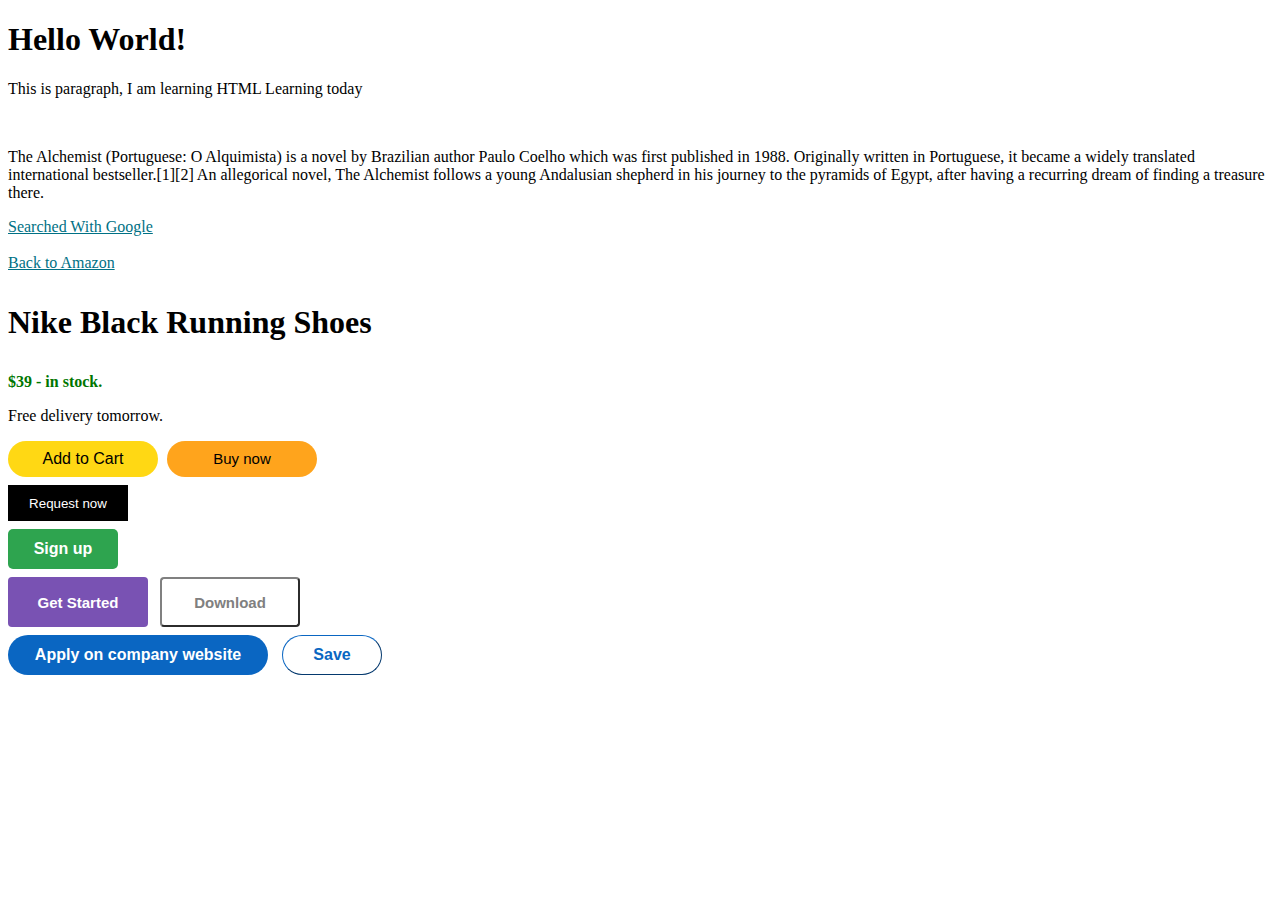
<file: YoutubeClone/intro-to-html/index.html>
<!DOCTYPE html>
<html lang="en">
<!--This is my first html code-->
<title>Index Page</title>
<head>
    <meta charset="UTF-8">
    <meta name="viewport" content="width=device-width, initial-scale=1.0">
    <meta http-equiv="X-UA-Compatible" content="ie=edge">
    <title>Document</title>
    <link rel="stylesheet" href="css/index.css">
</head>
<body>
    <h1>Hello World!</h1>
    <p>This is paragraph, I am learning HTML Learning today</p>
    <br>
    <p>The Alchemist (Portuguese: O Alquimista) is a novel by Brazilian author Paulo Coelho which was first published in 1988. Originally written in Portuguese, it became a widely translated international bestseller.[1][2] An allegorical novel, The Alchemist follows a young Andalusian shepherd in his journey to the pyramids of Egypt, after having a recurring dream of finding a treasure there. </p>
    <a href = "https://www.google.com/" target = _blank >Searched With Google</a>
    <br><br>
    <a href = "https://www.amazon.com/" target="_blank">Back to Amazon</a>
    <p class="name">Nike Black Running Shoes</p>
    <p class="stockprice">$39 - in stock.</p>
    <p>Free delivery tomorrow.</p>
    <button class="AddToCart-button">Add to Cart</button>
    <button class="BuyNow-button">Buy now</button>
    <br>
    <button class="RequestNow-button">Request now</button>    
    <br>
    <button class="SignUp-button">Sign up</button>
    <br>
    <button class="GetStarted-button">Get Started</button>
    <button class="Download-button">Download</button>
    <br>
    <button class="Apply-button">Apply on company website</button>
    <button class="save-button">Save</button>


</body>
</html>
</file>
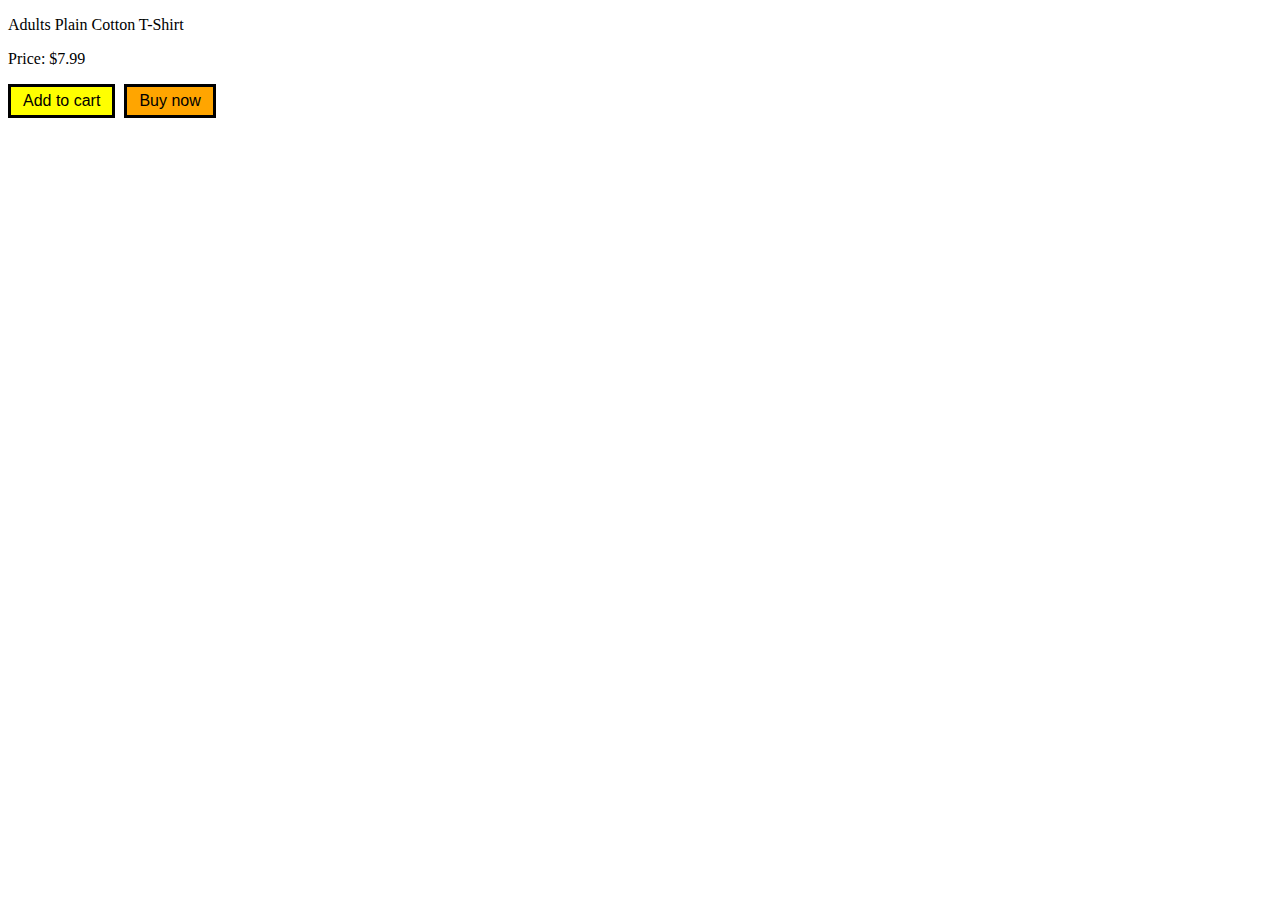
<file: JavaScript/4i.html>
<!DOCTYPE html>
<html>
    <head>
        <style>
            .addtocart{
                background-color: yellow;
                border: black;
                border : 3px solid;
                padding: 5px 12px;
                margin-right: 5px;
                font-size: 16px;
                font-family: Arial, Helvetica, sans-serif;
            }
            .buynow{
                background-color: orange;
                border: black;
                border: 3px solid;
                padding: 5px 12px;
                font-size: 16px;
                font-family: Arial, Helvetica, sans-serif;
            }
        </style>
    </head>
    <body>
        <p>Adults Plain Cotton T-Shirt</p>
        <p>Price: $7.99</p>
        <button class="addtocart" 
            onclick="
            alert('Added');
            ">
            Add to cart
        </button>
        <button class="buynow"
            onclick="
            console.log('Loading...');
            alert('Purchased');
            "
            >Buy now
        </button>
    </body>
</html>
</file>
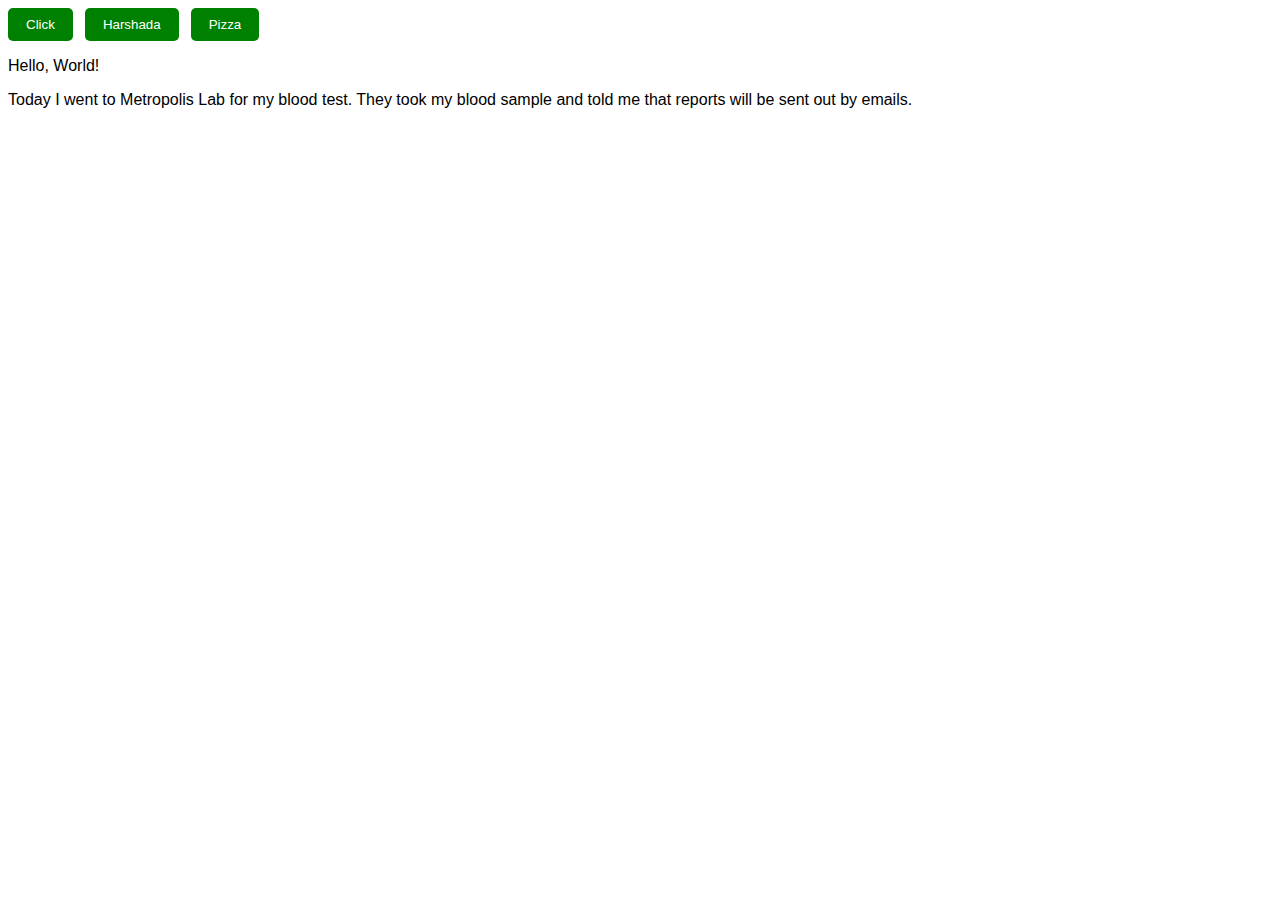
<file: YoutubeClone/intro-to-html/buttons.html>
<!DOCTYPE html>
    <head>
        <title>Buttons</title>
        <link rel="stylesheet" href="css/buttons.css">
    </head>
<body>
    <button>Click</button>
    <button>Harshada</button>
    <button>Pizza</button>
    <p>Hello, World!</p>
    <p>Today I went to Metropolis Lab for my blood test. They took my blood sample and told me that reports will be sent out by emails.</p>
</body>
</html>
</file>
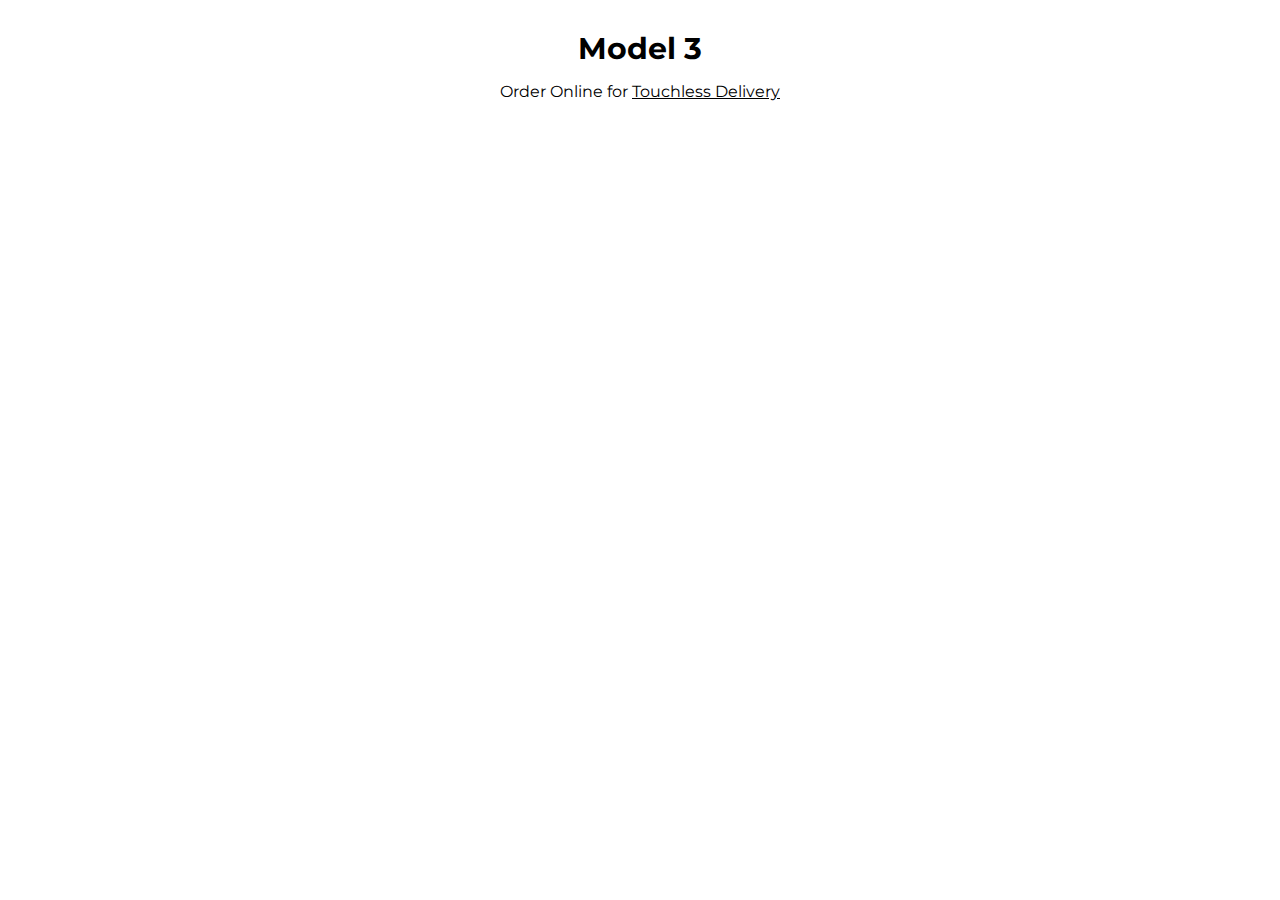
<file: YoutubeClone/intro-to-html/demo.html>
<!DOCTYPE html>
<head>
    <title>Demo Page</title>
    <link rel="stylesheet" href="css/demo.css">
    <link rel="preconnect" href="https://fonts.googleapis.com">
    <link rel="preconnect" href="https://fonts.gstatic.com" crossorigin>
    <link href="https://fonts.googleapis.com/css2?family=Montserrat:ital@0;1&display=swap" rel="stylesheet">
</head>
<body>
    <p class="model">Model 3</p>
    <p class="Order">Order Online for <span class="delivery">Touchless Delivery</span></p>
</body>
</html>
</file>
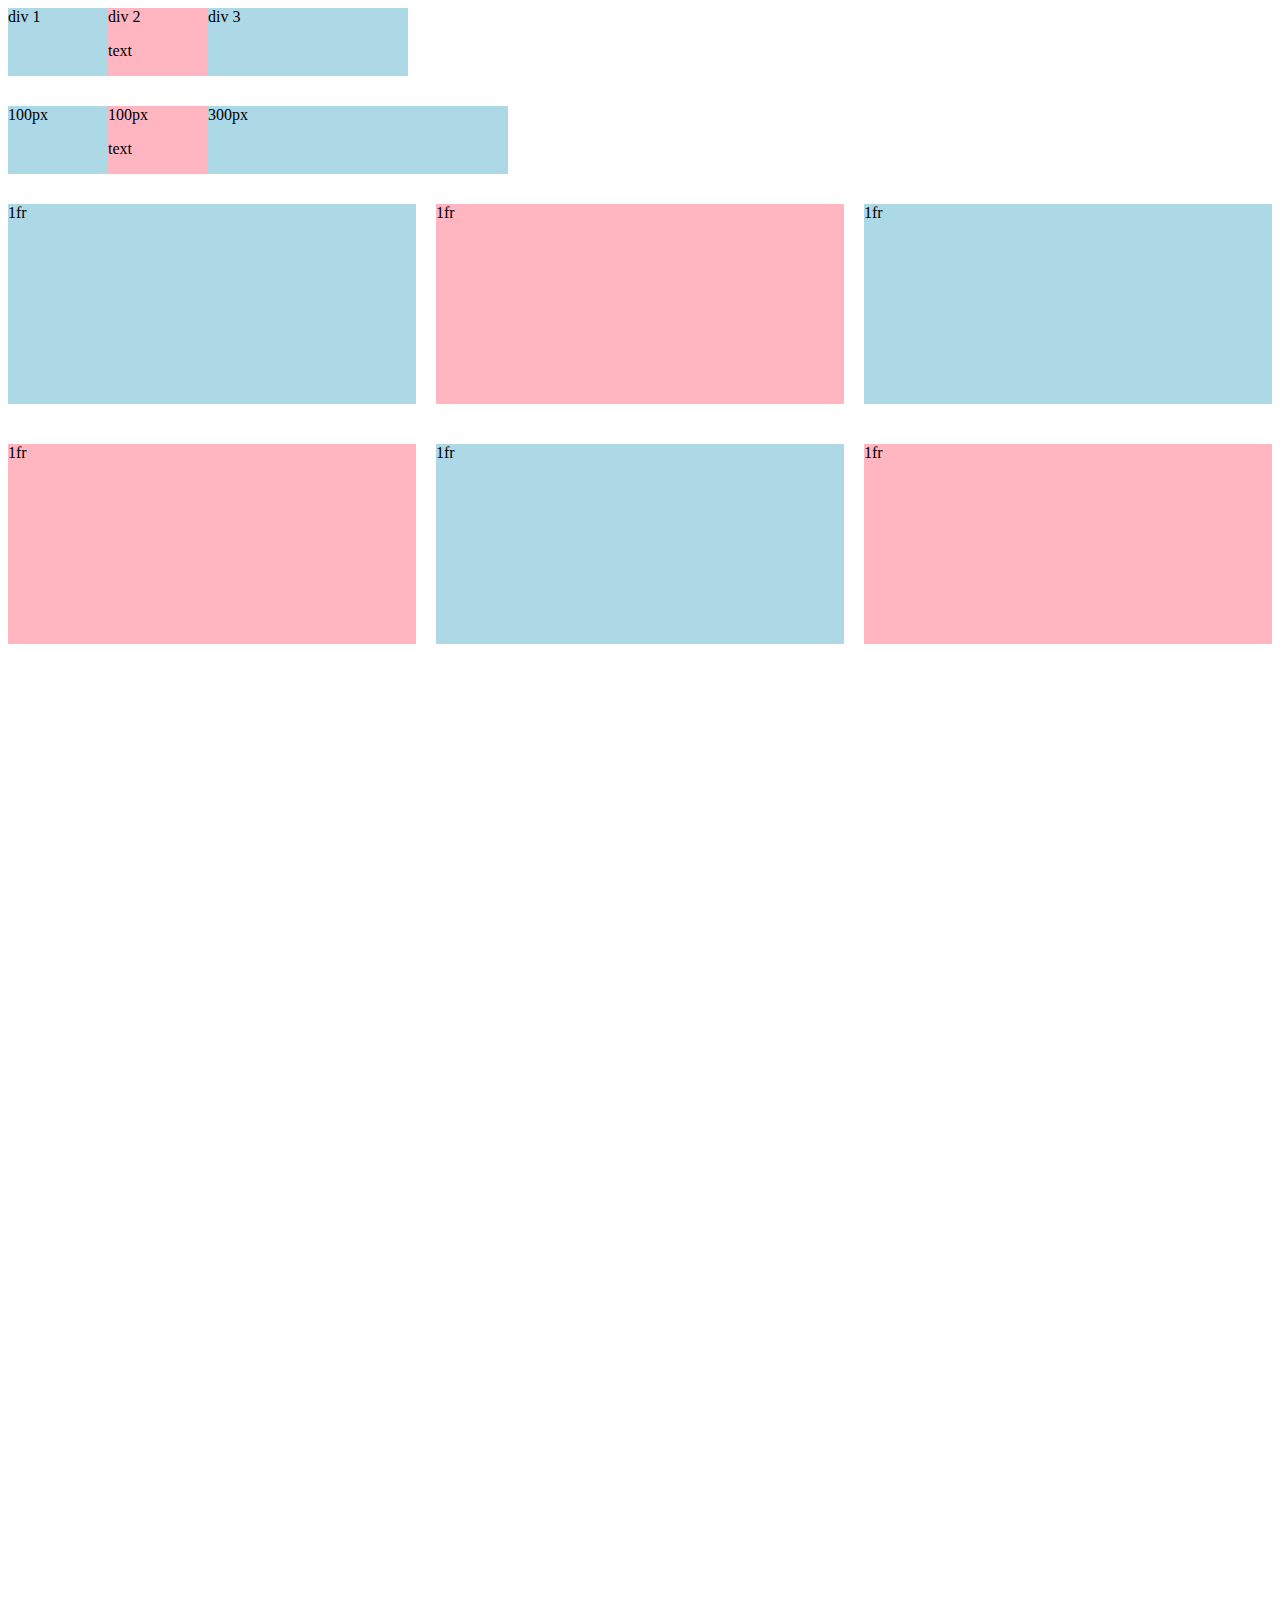
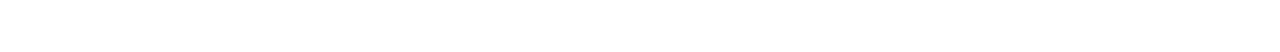
<file: YoutubeClone/intro-to-html/grid.html>
<!DOCTYPE html>
<html>
    <head>
        <title>Grid Practise</title>
    </head>
    <body style="padding-bottom: 1000px;">
        <div style="
        display: grid;
        grid-template-columns: 100px 100px 200px;
        ">
        <div style="background-color: lightblue;">
                div 1
            </div>
            <div style="background-color: lightpink;">
                div 2<p>text</p>
            </div>
            <div style="background-color: lightblue;">
                div 3
            </div>
        </div>

        <div style="
        margin-top: 30px;
        display: grid;
        grid-template-columns: 100px 100px 300px;
        ">
            <div style="background-color: lightblue;">
                100px
            </div>
            <div style="background-color: lightpink;">
                100px<p>text</p>
            </div>
            <div style="background-color: lightblue;">
                300px
            </div>
        </div>


        <div style="
        margin-top: 30px;
        display: grid;
        grid-template-columns: 1fr 1fr 1fr;
        column-gap: 20px;
        row-gap: 40px;
        ">
            <div style="background-color: lightblue; height: 200px;">
                1fr
            </div>
            <div style="background-color: lightpink;height: 200px;">
                1fr
            </div>
            <div style="background-color: lightblue;height: 200px;">
                1fr
            </div>
            <div style="background-color: lightpink;height: 200px;">
                1fr
            </div>
            <div style="background-color: lightblue;height: 200px;">
                1fr
            </div>
            <div style="background-color: lightpink;height: 200px;">
                1fr
            </div>
        </div>

    </body>
</html>
</file>
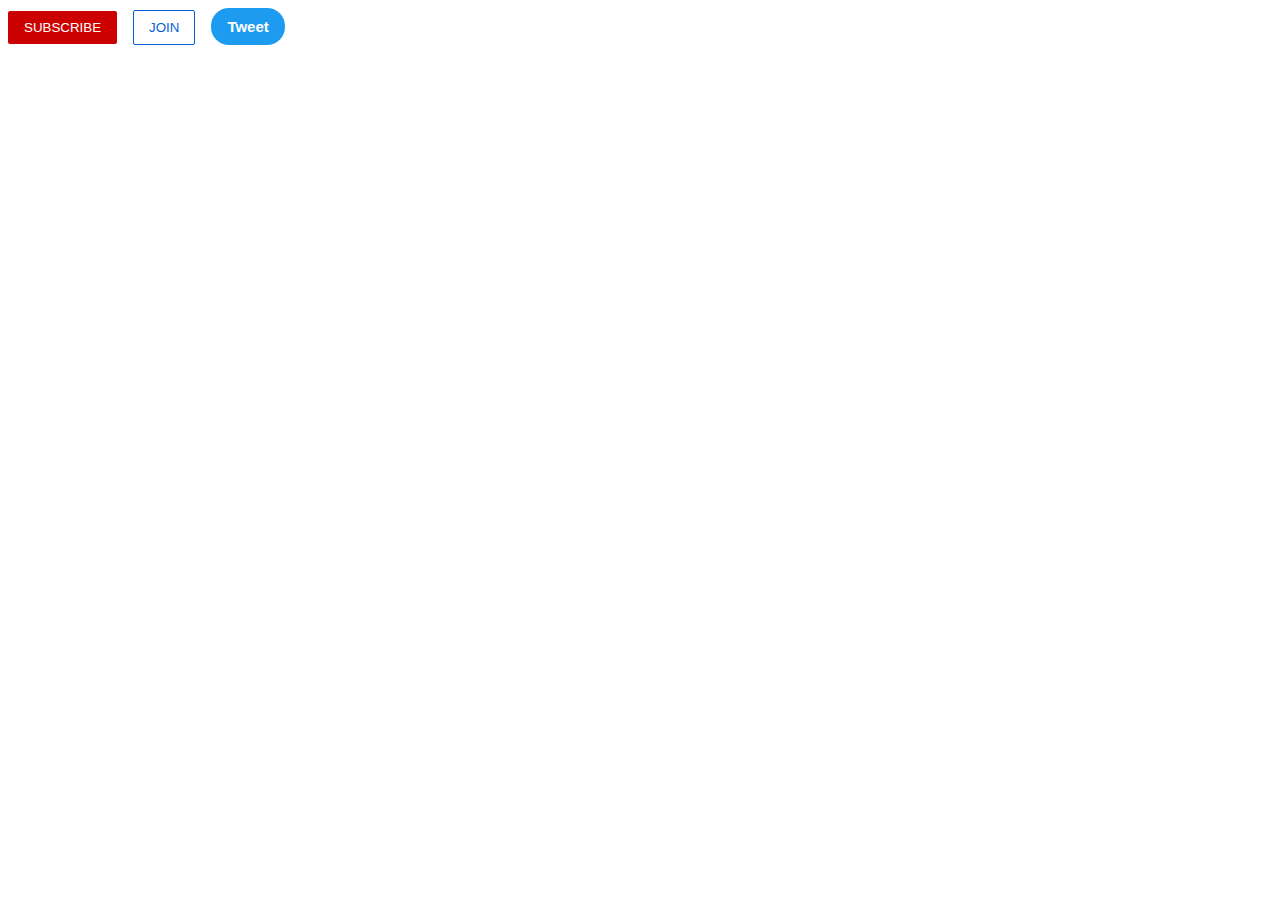
<file: YoutubeClone/intro-to-html/website.html>
<!DOCTYPE html>
<head>
    <link rel="stylesheet" href="css/website.css">
</head>
<body>
    <button class="subscribe-button">SUBSCRIBE</button>
    <button class="join-button">JOIN</button>
    <button class="tweet-button">Tweet</button>
</body>
</html>
</file>
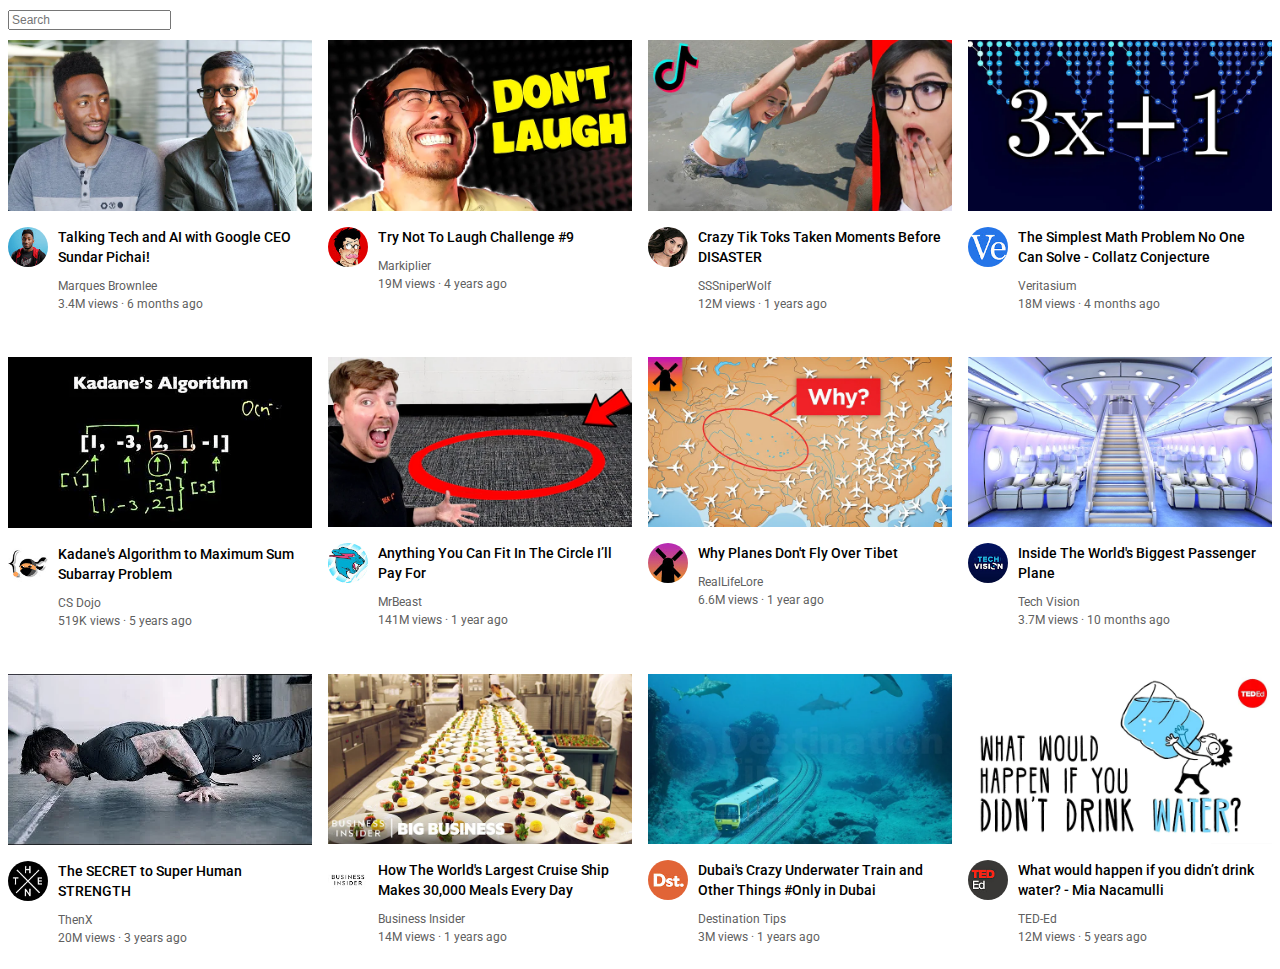
<file: YoutubeClone/intro-to-html/youtube.html>
<!DOCTYPE html>
<head>
    <link rel="preconnect" href="https://fonts.googleapis.com">
    <link rel="preconnect" href="https://fonts.gstatic.com" crossorigin>
    <link href="https://fonts.googleapis.com/css2?family=Montserrat:ital@0;1&family=Roboto:wght@400;500;700&display=swap" rel="stylesheet">
    <title>Youtube Clone</title>
    <style>
        .search-bar{
            font-size: 12px;
            margin-top: 10px;
            display: block;
        }
        p{
            font-family: Roboto,Arial, sans-serif;
            margin-bottom: 0;
            margin-top: 0;
        }
        .thumbnail{
            margin-top: 10px;
            width: 100%;
        }

        .video-title{
            margin-top: 12px;
            font-weight: 500;
            font-size: 14px;
            line-height: 20px;
            margin-bottom: 12px;
        }

        .video-author{
            font-size: 12px;
            margin-bottom: 4px;
            color: rgb(96,96,96);
        }
        .video-stats{
            margin-top: 0;
            font-size: 12px;
            margin-bottom: 16px;
            color: rgb(96, 96,96);
        }

        .profile-picture{ 
            border-radius: 50px;
            width: 40px;
        }

        .video-info-grid{
            display: grid;
            grid-template-columns: 50px 1fr;
        }

        .video-grid{
            display: grid; 
            grid-template-columns: 1fr 1fr 1fr 1fr;
            column-gap: 16px;
            row-gap: 20px;           
        }

        .channel-picture{
            margin-top: 12px;
        }

    </style>
</head>
<body>
    <input class="search-bar" type="text" placeholder="Search">

    <div class="video-grid">
        <div class="video-preview">
            <div class="video-thumbnail">
                <img class="thumbnail" src="images/thumbnail-1.webp">
            </div>
            <div class="video-info-grid">
                <div class="channel-picture">
                    <img class="profile-picture" src="channel-profile/channel-1.jpeg">
                </div>
                <div class="video-info">
                    <p class="video-title">
                        Talking Tech and AI with Google CEO Sundar Pichai!
                    </p>
                    <p class="video-author">
                        Marques Brownlee
                    </p>
                    <p class="video-stats">
                        3.4M views &#183; 6 months ago
                    </p>    
                </div>
            </div>
        </div>
    
            <div class="video-preview">
                <div class="video-thumbnail">
                    <img class="thumbnail" src="images/thumbnail-2.webp">
                </div>
                <div class="video-info-grid">
                    <div class="channel-picture">
                        <img class="profile-picture" src="channel-profile/channel-2.jpeg">
                    </div>
                    <div class="video-info">
                        <p class="video-title">
                            Try Not To Laugh Challenge #9
                        </p>
                        <p class="video-author">
                            Markiplier
                        </p>
                        <p class="video-stats">
                            19M views &#183; 4 years ago
                        </p>    
                    </div>
                </div>    
            </div>
    
            <div class="video-preview">
                <div class="video-thumbnail">
                    <img class="thumbnail" src="images/thumbnail-3.webp">
                </div>
                <div class="video-info-grid">
                    <div class="channel-picture">
                    <img class="profile-picture" src="channel-profile/channel-3.jpeg">
                    </div>
                    <div class="video-info">
                        <p class="video-title">
                            Crazy Tik Toks Taken Moments Before DISASTER
                        </p>
                        <p class="video-author">
                            SSSniperWolf
                        </p>
                        <p class="video-stats">
                            12M views &#183; 1 years ago
                        </p>    
                    </div>
                </div>
             </div>
    
        <div class="video-preview">
            <div class="video-thumbnail">
                <img class="thumbnail" src="images/thumbnail-4.webp">
            </div>
            <div class="video-info-grid">
                <div class="channel-picture">
                    <img class="profile-picture" src="channel-profile/channel-4.jpeg">
                </div>
                <div class="video-info">
                    <p class="video-title">
                        The Simplest Math Problem No One Can Solve - Collatz Conjecture
                    </p>
                    <p class="video-author">
                        Veritasium
                    </p>
                    <p class="video-stats">
                        18M views &#183; 4 months ago
                    </p>    
                </div>
            </div>
        </div>
    
        <div class="video-preview">
            <div class="video-thumbnail">
                <img class="thumbnail" src="images/thumbnail-5.webp">
            </div>
            <div class="video-info-grid">
                <div class="channel-picture">
                    <img class="profile-picture" src="channel-profile/channel-5.jpeg">
                </div>
                <div class="video-info">
                    <p class="video-title">
                        Kadane's Algorithm to Maximum Sum Subarray Problem
                    </p>
                    <p class="video-author">
                        CS Dojo
                    </p>
                    <p class="video-stats">
                        519K views &#183; 5 years ago
                    </p>    
                </div>
            </div>
        </div>
    
        <div class="video-preview">
            <div class="video-thumbnail">
                <img class="thumbnail" src="images/thumbnail-6.webp">
            </div>
            <div class="video-info-grid">
                <div class="channel-picture">
                    <img class="profile-picture" src="channel-profile/channel-6.jpeg">
                </div>
                <div class="video-info">
                    <p class="video-title">
                        Anything You Can Fit In The Circle I’ll Pay For
                    </p>
                    <p class="video-author">
                        MrBeast
                    </p>
                    <p class="video-stats">
                        141M views &#183; 1 year ago
                    </p>    
                </div>
            </div>
        </div>
    
        <div class="video-preview">
            <div class="video-thumbnail">
                <img class="thumbnail" src="images/thumbnail-7.webp">
            </div>
            <div class="video-info-grid">
                <div class="channel-picture">
                    <img class="profile-picture" src="channel-profile/channel-7.jpeg">
                </div>
                <div class="video-info">
                    <p class="video-title">
                        Why Planes Don't Fly Over Tibet
                    </p>
                    <p class="video-author">
                        RealLifeLore
                    </p>
                    <p class="video-stats">
                        6.6M views &#183; 1 year ago
                    </p>    
                </div>
            </div>
        </div>
    
        <div class="video-preview">
            <div class="video-thumbnail">
                <img class="thumbnail" src="images/thumbnail-8.webp">
            </div>
            <div class="video-info-grid">
                <div class="channel-picture">
                    <img class="profile-picture" src="channel-profile/channel-8.jpeg">
                </div>
                <div class="video-info">
                    <p class="video-title">
                        Inside The World's Biggest Passenger Plane
                    </p>
                    <p class="video-author">
                        Tech Vision
                    </p>
                    <p class="video-stats">
                        3.7M views &#183; 10 months ago
                    </p>    
                </div>
            </div>
        </div>
    
        <div class="video-preview">
            <div class="video-thumbnail">
                <img class="thumbnail" src="images/thumbnail-9.webp">
            </div>
            <div class="video-info-grid">
                <div class="channel-picture">
                    <img class="profile-picture" src="channel-profile/channel-9.jpeg">
                </div>
                <div class="video-info">
                    <p class="video-title">
                        The SECRET to Super Human STRENGTH
                    </p>
                    <p class="video-author">
                        ThenX
                    </p>
                    <p class="video-stats">
                        20M views &#183; 3 years ago
                    </p>    
                </div>
            </div>
        </div>
    
        <div class="video-preview">
            <div class="video-thumbnail">
                <img class="thumbnail" src="images/thumbnail-10.webp">
            </div>
            <div class="video-info-grid">
                <div class="channel-picture">
                    <img class="profile-picture" src="channel-profile/channel-10.jpeg">
                </div>
                <div class="video-info">
                    <p class="video-title">
                        How The World's Largest Cruise Ship Makes 30,000 Meals Every Day
                    </p>
                    <p class="video-author">
                        Business Insider
                    </p>
                    <p class="video-stats">
                        14M views &#183; 1 years ago
                    </p>    
                </div>
            </div>
        </div>
    
        <div class="video-preview">
            <div class="video-thumbnail">
                <img class="thumbnail" src="images/thumbnail-11.webp">
            </div>
            <div class="video-info-grid">
                <div class="channel-picture">
                    <img class="profile-picture" src="channel-profile/channel-11.jpeg">
                </div>
                <div class="video-info">
                    <p class="video-title">
                        Dubai's Crazy Underwater Train and Other Things #Only in Dubai
                    </p>
                    <p class="video-author">
                        Destination Tips
                    </p>
                    <p class="video-stats">
                        3M views &#183; 1 years ago
                    </p>    
                </div>
            </div>
        </div>
    
        <div class="video-preview">
            <div class="video-thumbnail">
                <img class="thumbnail" src="images/thumbnail-12.webp">
            </div>
            <div class="video-info-grid">
                <div class="channel-picture">
                    <img class="profile-picture" src="channel-profile/channel-12.jpeg">
                </div>
                <div class="video-info">
                    <p class="video-title">
                        What would happen if you didn’t drink water? - Mia Nacamulli
                    </p>
                    <p class="video-author">
                        TED-Ed
                    </p>
                    <p class="video-stats">
                        12M views &#183; 5 years ago
                    </p>    
                </div>
            </div>
        </div>

    </div>

</body>
</html>
</file>
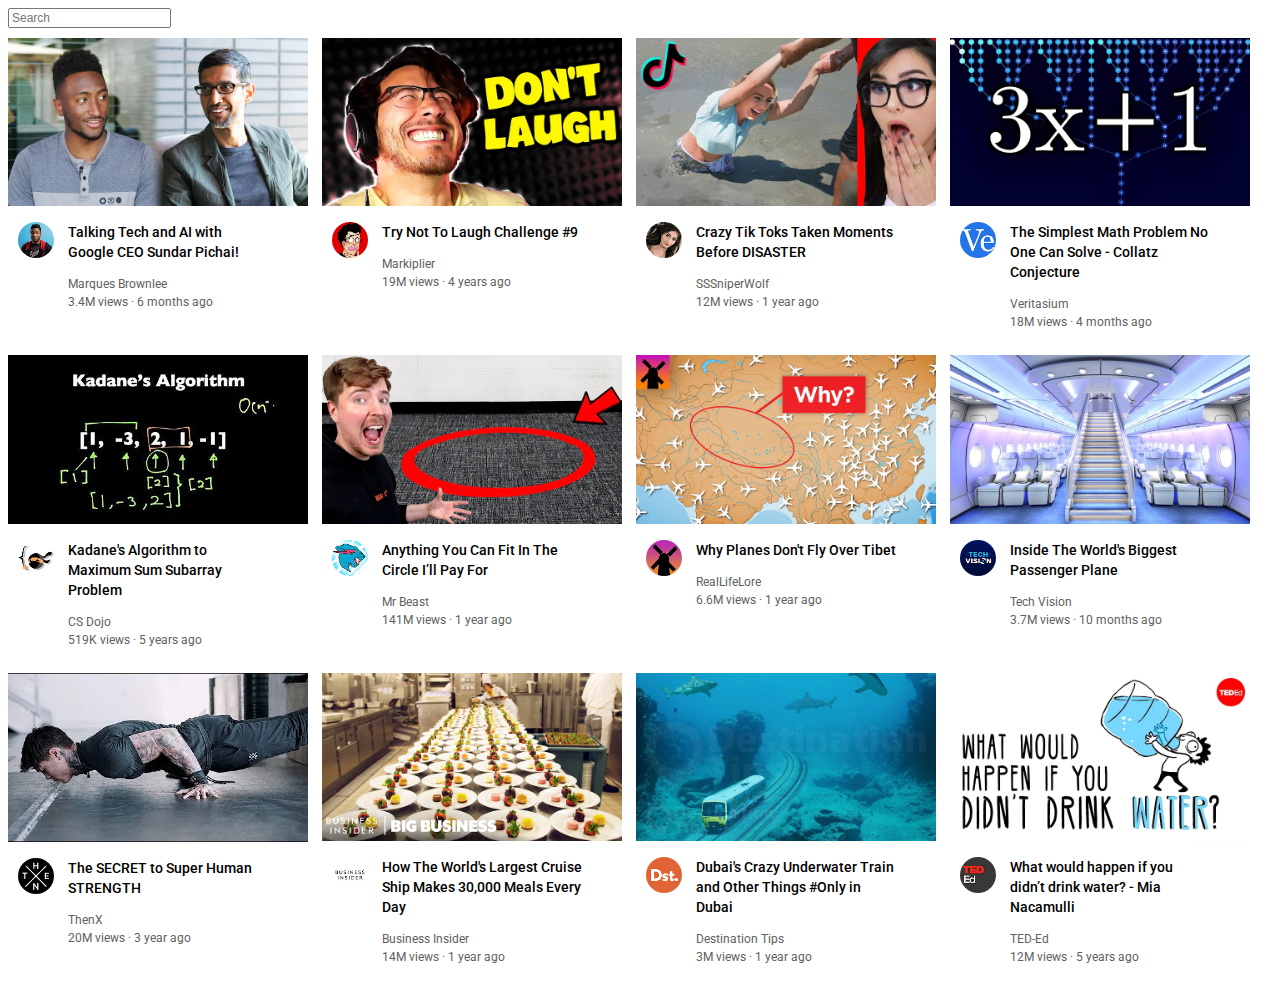
<file: YoutubeClone/intro-to-html/youtube1.html>
<!DOCTYPE html>
<html>
    <head>
        <link rel="preconnect" href="https://fonts.googleapis.com">
        <link rel="preconnect" href="https://fonts.gstatic.com" crossorigin>
        <link href="https://fonts.googleapis.com/css2?family=Montserrat:ital@0;1&family=Roboto:wght@400;500;700&display=swap" rel="stylesheet">
        <title>Youtube</title>
        <style>
            .thumbnail{
                width: 300px;
                margin-top: 10px;
            }
            .search-bar{
                font-size: 12px;
                margin-top: l0px;
                display: block;
            }

            p{
                font-family: Roboto,Arial,sans-serif;
                margin-top: 0;
                margin-bottom: 0;
            }

            .video-title{
                margin-top: 12px;
                font-size: medium;
                font-weight: 500;
                font-size: 14px;
                width: 100%;
                line-height: 20px;
                margin-bottom: 15px;
            }

            .video-author{
                font-size: 12px;
                margin-bottom: 4px;
                color: rgb(96,96,96);
            }

            .video-stats{
                margin-top: 0;
                font-size: 12px;
                margin-bottom: 16px;
                color: rgb(96,96,96);
            }

            .video-preview{
                width: 300px;
                display: inline-block;
                vertical-align: top;
                margin-right: 10px;
            }
    
            .profile-picture{
                margin-left: 10px;
                border-radius: 100%;
                width: 100%;
            }
            .channel-picture{
                margin-top: 12px;
                width: 36px;
                display: inline-block;
                vertical-align: top;
            }
            .video-info{
                display: inline-block;
                width: 200px;
                margin-left: 20px;
            }
           
        </style>

    </head>
    <body>
        <input class="search-bar" type="text" placeholder="Search">

        <div class="video-preview">
            <div class="video-thumbnail">
                <img class="thumbnail" src="images/thumbnail-1.webp">
            </div>
            <div class="profile-info">
                <div class="channel-picture">
                    <img class="profile-picture" src="channel-profile/channel-1.jpeg">
                </div>
                <div class="video-info">
                    <p class="video-title">
                        Talking Tech and AI with Google CEO Sundar Pichai!
                    </p>
                    <p class="video-author">Marques Brownlee</p>
                    <p class="video-stats">3.4M views &#183; 6 months ago</p>
                </div>
                
            </div>        
        </div>

        <div class="video-preview">
        <div class="video-thumbnail">
            <img class="thumbnail" src="images/thumbnail-2.webp">
        </div>
        <div class="profile-info">
            <div class="channel-picture">
                <img class="profile-picture" src="channel-profile/channel-2.jpeg">
            </div>
            <div class="video-info">
                <p class="video-title">
                    Try Not To Laugh Challenge #9
                </p>
                <p class="video-author">Markiplier</p>
                <p class="video-stats">19M views &#183; 4 years ago</p>
            </div>
            
            </div>
    
        </div>
            
        
        <div class="video-preview">
            <div class="video-thumbnail">
                <img class="thumbnail" src="images/thumbnail-3.webp">
            </div>
            <div class="profile-info">
                <div class="channel-picture">
                    <img class="profile-picture" src="channel-profile/channel-3.jpeg">
                </div>
                <div class="video-info">
                    <p class="video-title">
                        Crazy Tik Toks Taken Moments Before DISASTER    
                    </p>
                    <p class="video-author">SSSniperWolf</p>
                    <p class="video-stats">12M views &#183; 1 year ago</p>
                </div>
            </div>
        
        </div>


        <div class="video-preview">
            <div class="video-thumbnail">
                <img class="thumbnail" src="images/thumbnail-4.webp">
            </div>
            <div class="profile-info">
                <div class="channel-picture">
                    <img class="profile-picture" src="channel-profile/channel-4.jpeg">
                </div>
                <div class="video-info">
                    <p class="video-title">
                        The Simplest Math Problem No One Can Solve - Collatz Conjecture
                    </p>
                    <p class="video-author">Veritasium</p>
                    <p class="video-stats">18M views &#183; 4 months ago</p>
                </div>
            </div>
        </div>

        <div class="video-preview">
            <div class="video-thumbnail">
                <img class="thumbnail" src="images/thumbnail-5.webp">
            </div>
            <div>
                <div class="channel-picture">
                    <img class="profile-picture" src="channel-profile/channel-5.jpeg">
                </div>
                <div class="video-info">
                    <p class="video-title">
                        Kadane's Algorithm to Maximum Sum Subarray Problem
                    </p>
                    <p class="video-author">CS Dojo</p>
                    <p class="video-stats">519K views &#183; 5 years ago</p>
                </div>
            </div>
            
        </div>

        <div class="video-preview">
            <div class="video-thumbnail">
                <img class="thumbnail" src="images/thumbnail-6.webp">
            </div>
            <div class="profile-info">
                <div class="channel-picture">
                    <img src="channel-profile/channel-6.jpeg" class="profile-picture">
                </div>
                <div class="video-info">
                    <p class="video-title">  
                        Anything You Can Fit In The Circle I’ll Pay For
                    </p>
                    <p class="video-author">Mr Beast</p>
                    <p class="video-stats">141M views &#183; 1 year ago</p>
                </div>
            </div>
        </div>

        <div class="video-preview">
            <div class="video-thumbnail">
                <img class="thumbnail" src="images/thumbnail-7.webp">
            </div>
            <div class="profile-info">
                <div class="channel-picture">
                    <img class="profile-picture" src="channel-profile/channel-7.jpeg">
                </div>
                <div class="video-info">
                    <p class="video-title">
                        Why Planes Don't Fly Over Tibet
                    </p>
                    <p class="video-author">RealLifeLore</p>
                    <p class="video-stats">6.6M views &#183; 1 year ago</p>
                </div>
            </div>      
        </div>

        <div class="video-preview">
            <div class="video-thumbnail">
                <img class="thumbnail" src="images/thumbnail-8.webp">
            </div>
            <div class="profile-info">
                <div class="channel-picture">
                    <img class="profile-picture" src="channel-profile/channel-8.jpeg">
                </div>
                <div class="video-info">
                    <p class="video-title">
            
                        Inside The World's Biggest Passenger Plane
                    </p>
                    <p class="video-author">Tech Vision</p>
                    <p class="video-stats">3.7M views &#183; 10 months ago</p>
                </div>
            </div>
        </div>

        <div class="video-preview">
            <div class="video-thumbnail">
                <img class="thumbnail" src="images/thumbnail-9.webp">
            </div>
            <div class="profile-info">
                <div class="channel-picture">
                    <img class="profile-picture" src="channel-profile/channel-9.jpeg">
                </div>
                <div class="video-info">
                    <p class="video-title">
                        The SECRET to Super Human STRENGTH
                    </p>
                    <p class="video-author">ThenX</p>
                    <p class="video-stats">20M views &#183; 3 year ago</p>
                </div>
            </div>
        
        </div>

        <div class="video-preview">
            <div class="video-thumbnail">
                <img class="thumbnail" src="images/thumbnail-10.webp">
            </div>
            <div class="profile-info">
                <div class="channel-picture">
                    <img class="profile-picture" src="channel-profile/channel-10.jpeg">
                </div>
                <div class="video-info">
                    <p class="video-title">
                        How The World's Largest Cruise Ship Makes 30,000 Meals Every Day
                    </p>
                    <p class="video-author">Business Insider</p>
                    <p class="video-stats">14M views &#183; 1 year ago</p>
                </div>
            </div>
        </div>

        <div class="video-preview">
            <div class="video-thumbnail">
                <img class="thumbnail" src="images/thumbnail-11.webp">
            </div>
            <div class="profile-info">
                <div class="channel-picture">
                    <img class="profile-picture" src="channel-profile/channel-11.jpeg">
                </div>
                <div class="video-info">
                    <p class="video-title">
                        Dubai's Crazy Underwater Train and Other Things #Only in Dubai
                    </p>
                    <p class="video-author">Destination Tips</p>
                    <p class="video-stats">3M views &#183; 1 year ago</p>
                </div>
            </div>        
        </div>

        <div class="video-preview">
            <div class="video-thumbnail">
                <img class="thumbnail" src="images/thumbnail-12.webp">
            </div>
            <div class="profile-info">
                <div class="channel-picture">
                    <img class="profile-picture" src="channel-profile/channel-12.jpeg">
                </div>
                <div class="video-info">
                    <p class="video-title">
                        What would happen if you didn’t drink water? - Mia Nacamulli
                    </p>
                    <p class="video-author">TED-Ed</p>
                    <p class="video-stats">12M views &#183; 5 years ago</p>
                </div>
            </div>
        </div>


    </body>
</html>
</file>
<file: YoutubeClone/intro-to-html/css/index.css>
.RequestNow-button{
    height: 36px;
    width : 120px;
    background-color: black;
    color :white;
    border: none;
    cursor: pointer;
    margin-bottom: 8px;
}

.RequestNow-button:hover{
    opacity: 0.8;
}


.SignUp-button{
    height: 40px;
    width: 110px;
    background-color: rgb(46,164,79);
    color: white;
    font-weight: bold;
    font-size: 15px;
    border-radius: 5px;
    border: none;
    margin-bottom: 8px;
    cursor: pointer;
    font-size: medium;
    transition: box-shadow 0.15s;
}

.SignUp-button:hover{
    box-shadow: 5px 5px 10px rgba(46,164,79, 0.2);
}

.GetStarted-button{
    height: 50px;
    width: 140px;
    border: none;
    background-color: rgb(121,82,179);
    font-weight: bold;
    color: white;
    font-size: 15px ;
    border-radius: 4px;
    margin-right: 8px;
    margin-bottom: 8px;
    cursor: pointer;
}

.GetStarted-button:hover{
    opacity: 0.8;
}

.Download-button{
    height: 50px;
    width: 140px;
    background-color: white;
    font-weight: bold;
    color: grey;
    font-size: 15px ;
    border-radius: 4px;
    border-color: grey;
    border-width: 2px;
    cursor: pointer;
}

.Download-button:hover{
    background-color: grey;
    color: white;
}

.Apply-button{
    height: 40px;
    width: 260px;
    background-color: rgb(10,102,194);
    font-weight: bold;
    color: white;
    border: none;
    border-radius: 20px;
    cursor: pointer;
    margin-right: 10px;
    font-size: medium;
}

.Apply-button:hover{
    background-color: rgb(25, 10, 191);
}

.save-button{
    height: 40px;
    width: 100px;
    background-color: white;
    border-color: rgb(10,102,194);
    color: rgb(10,102,194);
    border-radius: 20px;
    font-weight: bold;
    font-size: 15px;
    border-width: 1px;
    cursor: pointer;
    font-size: medium;
}

.save-button:hover{
    background-color: rgb(186, 219, 255);
    border-width: 3px;
}

a{
    color: rgb(0,113,133);
}
.name{
    font-size: xx-large;
    font-weight: bold;
}

.stockprice{
    color: rgb(0,118,0);
    font-weight: bold;
    font-size: medium;
}

.AddToCart-button{
    height: 36px;
    width: 150px;
    background-color: rgb(255, 216, 20);
    color: black;
    border: none;
    border-radius: 18px;
    font-size: medium;
    cursor: pointer;
    margin-bottom: 8px;
    margin-right: 5px;
}

.AddToCart-button:hover{
    background-color:  yellow ;
}

.BuyNow-button{
    height: 36px;
    width: 150px;
    background-color: rgb(255, 164, 28);
    color: black;
    font-size: medium;
    border: none;
    border-radius: 18px;
    cursor: pointer;
    font-size: 15px;
}

.BuyNow-button:hover{
    opacity:0.8;
}
</file>
<file: YoutubeClone/intro-to-html/css/buttons.css>
button{
    background-color: green;
    border: none;
    padding: 9px 18px 9px 18px;
    color: white;
    border-radius: 5px;
    margin-right: 8px;
}
p{
    font-family: Arial;
    
}
</file>
<file: YoutubeClone/intro-to-html/css/demo.css>
.model{
    font-size: 30px;
    font-family: 'Montserrat', sans-serif;
    margin-bottom: 15px;
    text-align: center;
    font-weight: bold;
}
.Order{
    margin-top : 0;
    font-family: 'Montserrat', sans-serif;
    text-align: center;
}
.delivery{
    text-decoration: underline;
}
</file>
<file: YoutubeClone/intro-to-html/css/website.css>
.subscribe-button {
    background-color: rgb(204, 0, 0);
    color : white;
    border-radius: 2px;
    border: none;
    padding: 9px 16px 9px 16px;
    border-radius: 2px;
    cursor : pointer;
    font-size: Uppercase;
    margin-right: 12px;
    transition: opacity 0.1s;
    font-weight: 400;
}

.subscribe-button:hover{
    opacity: 0.5;
}

.join-button {
    background-color: white;
    border-color: rgb(6, 95, 212);
    color : rgb(6, 95, 212);
    border-radius: 2px;
    border-style: solid;
    border-width: 1px;
    cursor: pointer;
    margin-right: 12px;
    transition : background-color 0.15s, color 0.15s;
    padding-left: 15px;
    padding-right: 15px;
    padding-top: 9px;
    padding-bottom: 9px;
    }

.join-button:hover{
    background-color: rgb(6, 95, 212);
    color : white;
}

.tweet-button {
    padding-left: 16px;
    padding-right: 16px;
    padding-top: 10px;
    padding-bottom: 10px;
    font-weight: 700;
    border: none;
    color:white;
    border-radius: 18px;
    background-color: rgb(29, 155, 240);
    cursor: pointer;
    font-size: 15px;
    transition: box-shadow 0.15s;            
}

.tweet-button:hover{
    box-shadow: 5px 5px 10px rgba(0,0,0,0.15);
}
</file>
